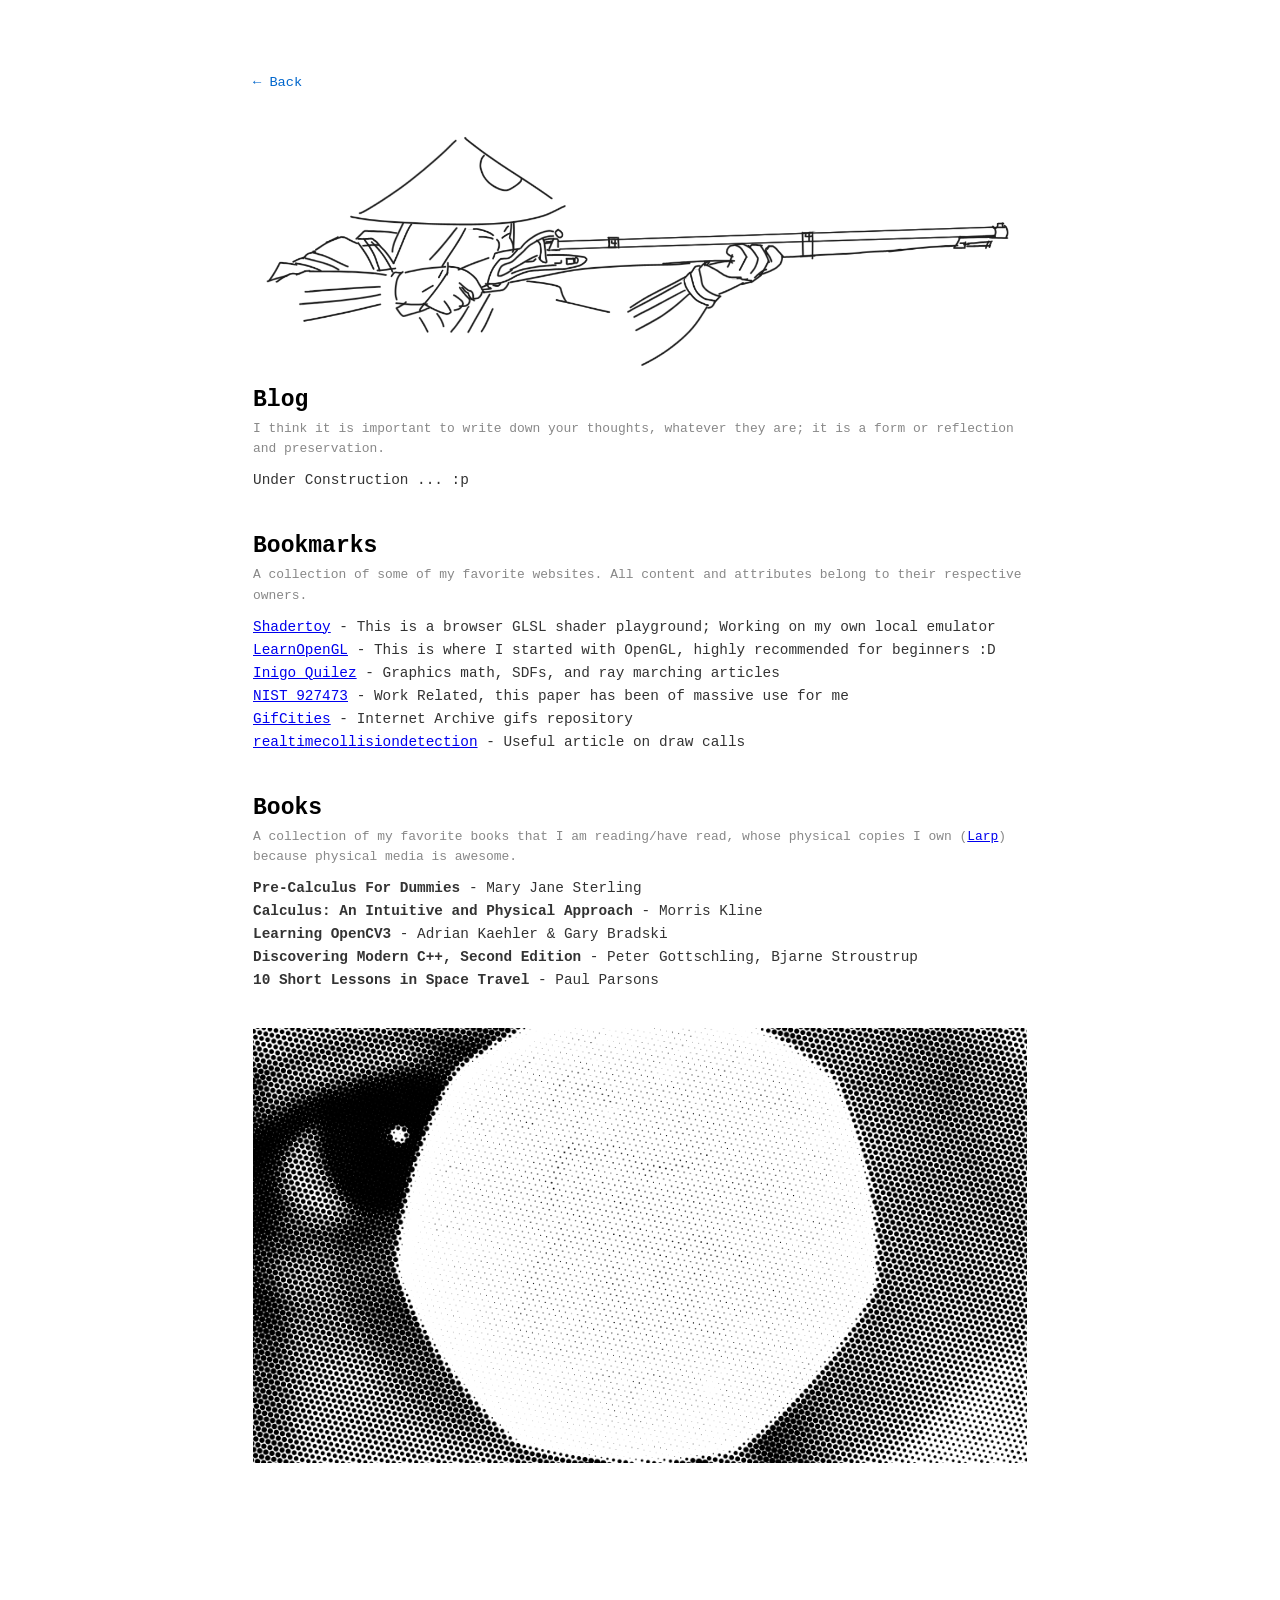
<file: goodies.html>
<!DOCTYPE html>
<html lang="en">

<head>
   <meta charset="UTF-8">
   <meta name="viewport" content="width=device-width, initial-scale=1.0">
   <title>Goodies - Marcelino Putra</title>

   <link rel="preconnect" href="https://fonts.googleapis.com">
   <link rel="preconnect" href="https://fonts.gstatic.com" crossorigin>
   <link href="https://fonts.googleapis.com/css2?family=Courier+Prime:ital,wght@0,400;0,700;1,400;1,700&display=swap"
      rel="stylesheet">
   <link rel="stylesheet" href="style.css">
</head>

<body>
   <div class="container">
      <a class="back-link" href="index.html">&larr; Back</a>
   </div>

   <div class="page-title">
      <img src="resources/matchlock.png" alt="Matchlock Ashigaru">
   </div>

   <div class="section">
      <h2>Blog</h2>
      <p class="section-desc">I think it is important to write down your thoughts, whatever they are; it is a form or
         reflection and preservation.</p>
      <p>Under Construction ... :p</p>
   </div>

   <div class="section">
      <h2>Bookmarks</h2>
      <p class="section-desc">A collection of some of my favorite websites. All content and attributes belong to their
         respective owners.</p>
      <p><a href="https://www.shadertoy.com/" target="_blank">Shadertoy</a> - This is a browser GLSL shader playground;
         Working on my own local emulator</p>
      <p><a href="https://learnopengl.com/" target="_blank">LearnOpenGL</a> - This is where I started with OpenGL,
         highly recommended for beginners :D</p>
      <p><a href="https://iquilezles.org/articles/" target="_blank">Inigo Quilez</a> - Graphics math, SDFs, and ray
         marching articles</p>
      <p><a href="https://tsapps.nist.gov/publication/get_pdf.cfm?pub_id=927473" target="_blank">NIST 927473</a> - Work
         Related, this paper has been of massive use for me</p>
      <p><a href="https://gifcities.org/" target="_blank">GifCities</a> - Internet Archive gifs repository</p>
      <p><a href="https://realtimecollisiondetection.net/blog/?p=86" target="_blank">realtimecollisiondetection</a> -
         Useful article on draw calls</p>
      <!-- <p><a href="https://www.sarcnet.org/" target="_blank">SARCNET</a> - Wonderful amateur radio articles</p> -->
   </div>

   <div class="section">
      <h2>Books</h2>
      <p class="section-desc">A collection of my favorite books that I am reading/have read, whose physical copies I own
         (<a href="http://larp.urbanup.com/14108013" target="_blank">Larp</a>)
         because physical media is awesome.</p>
      <p><b>Pre-Calculus For Dummies</b> - Mary Jane Sterling</p>
      <p><b>Calculus: An Intuitive and Physical Approach</b> - Morris Kline</p>
      <p><b>Learning OpenCV3</b> - Adrian Kaehler & Gary Bradski</p>
      <p><b>Discovering Modern C++, Second Edition</b> - Peter Gottschling, Bjarne Stroustrup</p>
      <p><b>10 Short Lessons in Space Travel</b> - Paul Parsons</p>
   </div>

   <div class="construction">
      <!-- <h1>Index</h1> -->
      <div class="construction-images">
         <img src="resources/eye_halftone.png">
      </div>
      <!-- <p>Sorry! This page is under construction!</p> -->

      <!-- moar content goes here -->
      <!-- UNDER CONSTRUCTION!!! -->
   </div>
</body>

</html>
</file>
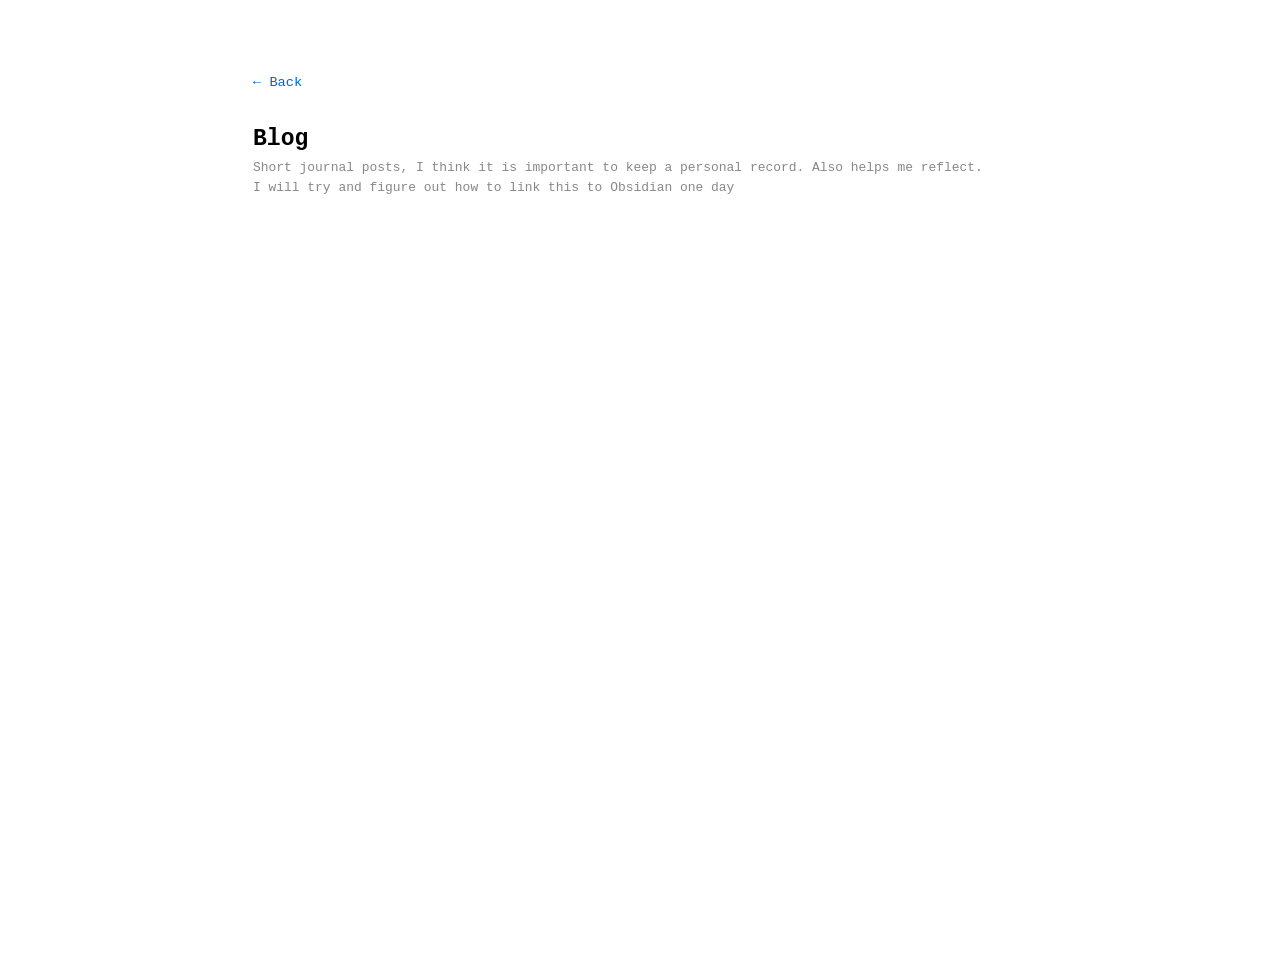
<file: journal.html>
<!DOCTYPE html>
<html lang="en">
<head>
    <meta charset="UTF-8">
    <meta name="viewport" content="width=device-width, initial-scale=1.0">
    <title>Journal - Marcelino Putra</title>

    <link rel="preconnect" href="https://fonts.googleapis.com">
    <link rel="preconnect" href="https://fonts.gstatic.com" crossorigin>
    <link href="https://fonts.googleapis.com/css2?family=Courier+Prime:ital,wght@0,400;0,700;1,400;1,700&display=swap" rel="stylesheet">
    <link rel="stylesheet" href="style.css">
</head>
<body>
    <div class="container">
        <a class="back-link" href="index.html">&larr; Back</a>
    </div>

    <div class="section">
        <h2>Blog</h2>
        <p class="section-desc">
            Short journal posts, I think it is important to keep a personal record. Also helps me reflect.
            <br> I will try and figure out how to link this to Obsidian one day
        </p>
    </div>
</body>

</html>
</file>
<file: style.css>
/* base */

html {
    zoom: 0.9;
    /* zoom: 1.0; */
}

* {
    margin: 0;
    padding: 0;
    box-sizing: border-box;
}

body {
    /* font-family: -apple-system, BlinkMacSystemFont, 'Segoe UI', Arial, sans-serif; */
    /* font-family: 'Courier Prime', serif; */
    font-family: 'Inconsolata', monospace;
    line-height: 1.6;
    color: #333;
    background-color: #fff;
    opacity: 1;
    transition: opacity 0.3s ease;
    min-height: 100vh;
    padding-bottom: 60px;
}

@starting-style {
    body {
        opacity: 0;
    }
}

/* index */

.scibar {
    position: relative;
    max-width: 1200px;
    margin: 34px auto 20px;
    padding: 0 20px;
}

.scibar-bar {
    height: 8px;
    border-radius: 0;
    background: linear-gradient(to right,
        #440154 0%, #440154 12.5%,
        #46327e 12.5%, #46327e 25%,
        #365c8d 25%, #365c8d 37.5%,
        #277f8e 37.5%, #277f8e 50%,
        #1fa187 50%, #1fa187 62.5%,
        #4ac16d 62.5%, #4ac16d 75%,
        #a0da39 75%, #a0da39 87.5%,
        #fde725 87.5%, #fde725 100%);
}

.scibar-tick {
    position: absolute;
    bottom: 100%;
    margin-bottom: 3px;
    display: flex;
    flex-direction: column;
    align-items: center;
    gap: 2px;
    pointer-events: none;
}

.scibar-tick-low {
    left: 20px;
    transform: translateX(-50%);
}

.scibar-tick-high {
    right: 20px;
    transform: translateX(50%);
}

.scibar-tick-mark {
    width: 1px;
    height: 6px;
    background: #999;
}

.scibar-tick-label {
    font-size: 0.65rem;
    color: #888;
    text-transform: uppercase;
    letter-spacing: 0.06em;
}

.spacecraft-banner {
    max-width: 1200px;
    margin: 20px auto 0;
    padding: 0 20px;
    text-align: center;
}

.spacecraft-banner img {
    width: 100%;
    height: auto;
    display: block;
    margin: 0 auto;
}

@media (max-width: 600px) and (orientation: portrait) {
    .spacecraft-banner {
        width: 100%;
        max-width: none;
        aspect-ratio: 1608 / 2898;
        padding: 0;
        margin: 20px auto 0;
        overflow: hidden;
        position: relative;
    }

    .spacecraft-banner img {
        position: absolute;
        top: 50%;
        left: 50%;
        width: calc(100vw * 2898 / 1608);
        max-width: none;
        height: auto;
        transform: translate(-50%, -50%) rotate(90deg);
    }
}

.container {
    max-width: 900px;
    margin: 80px auto 20px;
    padding: 0 20px;
    display: flex;
    align-items: flex-start;
    gap: 30px;
}

.profile-sidebar {
    display: flex;
    flex-direction: column;
    align-items: flex-end;
    gap: 4px;
    flex-shrink: 0;
    width: 180px;
}

.blinkies {
    display: grid;
    grid-template-columns: repeat(2, 88px);
    gap: 4px;
    margin-top: 10px;
    justify-content: flex-end;
}

.blinkies a {
    line-height: 0;
}

.profile-image {
    flex-shrink: 0;
    width: 220px;
    height: 220px;
    border-radius: 50%;
    overflow: hidden;
}

.profile-image img {
    width: 100%;
    height: 100%;
    object-fit: cover;
    display: block;
}

.sidebar-right {
    display: flex;
    flex-direction: column;
    align-items: flex-end;
    gap: 4px;
}

.webring-label {
    width: 220px;
    flex-shrink: 0;
    font-weight: 600;
    font-size: 0.85rem;
    color: #333;
    text-align: center;
    /* margin-top: 16px; */
}

.webring {
    display: flex;
    align-items: center;
    gap: 6px;
    width: 220px;
    flex-shrink: 0;
    /* margin-bottom: 16px; */
}

.webring-arrow {
    flex: 1;
    display: block;
    text-align: center;
    color: #0066cc;
    text-decoration: none;
    font-size: 1rem;
    line-height: 1;
}

.webring-arrow:hover {
    text-decoration: underline;
}

.webring-random {
    flex-shrink: 0;
    text-align: center;
    color: #0066cc;
    text-decoration: none;
    font-size: 0.75rem;
    white-space: nowrap;
    overflow: hidden;
    text-overflow: ellipsis;
}

.webring-random:hover {
    text-decoration: underline;
}

.tree-image {
    flex-shrink: 0;
    width: 220px;
}

.tree-image img {
    width: 100%;
    display: block;
}

p {
    font-size: 1rem;
}

.info h1 {
    font-size: 1.8rem;
    font-weight: 600;
    color: #000;
    margin-bottom: 8px;
}

.info p {
    color: #555;
    margin-bottom: 10px;
}

.info a {
    color: #0066cc;
    text-decoration: none;
}

.info a:hover {
    text-decoration: underline;
}


.info .disclaimer {
    font-size: 0.8rem;
    color: #888;
}

.contact {
    margin-top: 20px;
    padding-top: 15px;
    border-top: 1px solid #ddd;
}

.contact-label {
    font-weight: 600;
    margin-bottom: 8px;
}

.contact-details {
    font-size: 0.85rem;
}

.view-counter {
    font-size: 0.75rem;
    color: #aaa;
    text-align: right;
    margin-top: 4px;
    letter-spacing: 0.02em;
}

/* THESE ARE THE CONFIGS FOR MOBILE!!!! */
@media (max-width: 768px) {
    .container {
        flex-direction: column;
        align-items: stretch;
        margin-top: 30px;
        gap: 4px;
    }

    .container .info {
        text-align: left;
    }

    p {
        font-size: 0.9rem;
    }

    .container .info h1 {
        text-align: center;
    }

    .container .info .links {
        text-align: center;
    }

    .profile-sidebar {
        display: flex;
        flex-direction: row;
        align-items: center;
        gap: 14px;
        width: fit-content;
        margin: 0 auto;
        /* margin: 0; */
    }

    .profile-image {
        width: 160px;
        height: 160px;
        flex-shrink: 0;
    }

    .tree-image {
        width: 160px;
    }

    .webring-label {
        width: 160px;
    }

    .webring {
        width: 160px;
    }

    .webring-random {
        font-size: 0.65rem;
    }

    .sidebar-right {
        display: flex;
        flex-direction: column;
        gap: 4px;
    }

    .blinkies {
        display: grid;
        grid-template-columns: repeat(2, 88px); /* set the column count here */
        gap: 4px;
        margin-top: 0;
        align-items: start;
    }

    .view-counter {
        text-align: left;
        margin-top: 0;
    }
}

@property --wave {
    syntax: '<number>';
    initial-value: 0;
    inherits: false;
}

@keyframes wave-roll {
    to { --wave: 6.283185; }
}

.wavy-trident {
    display: inline-block;
    animation: wave-roll 1.4s linear infinite;
    translate: 0 calc(sin(var(--nth) * 1.2 - var(--wave)) * 2px); /* I like this style already */
}

.proverb-separator {
    max-width: 1200px;
    margin: 30px auto 40px;
    padding: 0 20px;
    overflow: hidden;
}

.proverb-track {
    display: flex;
    width: fit-content;
    animation: proverb-scroll 22.8s linear infinite;
}

.proverb-track img {
    display: block;
    width: auto;
    height: 50px;
    flex-shrink: 0;
}

@media (max-width: 768px) {
    .proverb-separator {
        padding: 0;
    }
}


@keyframes proverb-scroll {
    from { transform: translateX(0); }
    to { transform: translateX(-25%); }
}

.showcase {
    max-width: 1200px;
    margin: 0 auto;
    padding: 0 20px;
}

.showcase h2 {
    font-size: 1.6rem;
    font-weight: 600;
    color: #000;
    margin-bottom: 10px;
    /* border-bottom: 1px solid #e5e5e5; */
    /* padding-bottom: 5px; */
}

.showcase-grid {
    display: grid;
    grid-template-columns: repeat(3, 1fr);
    gap: 15px;
}

.showcase-grid a {
    position: relative;
    display: block;
    transform: rotate(var(--r, 0deg));
}

.showcase-grid a:hover {
    z-index: 2;
}

.showcase-grid a.featured::before {
    content: '';
    position: absolute;
    inset: -6px;
    border: 3px dotted #1e1e1e;
    border-radius: 6px;
    pointer-events: none;
    transition: inset 0.2s ease;
}

.showcase-grid a.featured:hover::before {
    inset: calc(-3% - 6px);
}

.showcase-img {
    display: block;
    width: 100%;
    height: 220px;
    object-fit: cover;
    border-radius: 6px;
    box-shadow: 0 3px 8px rgba(0, 0, 0, 0.2);
    transition: transform 0.2s ease, box-shadow 0.2s ease, opacity 0.5s ease;
}

.showcase-grid a:hover .showcase-img {
    transform: scale(1.08);
    box-shadow: 0 8px 16px rgba(0, 0, 0, 0.3);
}

/* overlay images - cycled by projects.js */
.showcase-img:not(:first-child) {
    opacity: 0;
    position: absolute;
    top: 0;
    left: 0;
    width: 100%;
    height: 100%;
}

@media (max-width: 768px) {
    .showcase-grid {
        grid-template-columns: repeat(2, 1fr);
    }

    .showcase-img {
        height: 160px;
    }
}

@media (max-width: 480px) {
    .showcase-grid {
        grid-template-columns: 1fr;
    }

    .showcase-img {
        height: 180px;
    }

    .extras-border img {
        width: 130px;
    }

    .characters-row .char-bow {
        width: 130px;
    }

    .characters-row .char-yari {
        width: 151px;
    }
}

.extras {
    max-width: 1200px;
    margin: 30px auto 0;
    padding: 0 20px;
    text-align: center;
}

.extras-border {
    display: flex;
    flex-direction: row;
    justify-content: center;
    align-items: flex-end;
    gap: 15px;
    margin-top: 20px;
    margin-bottom: 20px;
}

.extras-border img {
    width: 240px;
    max-width: 100%;
    min-width: 0;
    flex-shrink: 1;
    display: block;
}

.characters-row img {
    height: auto;
    max-width: 100%;
    min-width: 0;
    flex-shrink: 1;
    display: block;
}

.characters-row .char-bow {
    width: 240px;
}

.characters-row .char-yari {
    width: 284px;
}

.quote {
    max-width: 1200px;
    margin: 20px auto 20px;
    padding: 0 20px;
}

.quote summary {
    display: block;
    list-style: none;
    cursor: pointer;
    border-bottom: 1px solid #333;
    font-size: 1.0rem;
}

.quote summary::before {
    content: "↠ Click Me!";
}

.quote summary::-webkit-details-marker {
    display: none;
}

details[open].quote summary::before {
    content: "↡ UnClick Me!";
}

.quote p {
    margin-top: 10px;
    padding: 10px;
    border: 1px solid #333;
}

.extras > a img {
    margin-top: 10px;
}

.code-configs {
    max-width: 1200px;
    margin: 10px auto 0;
    padding: 0 20px;
    text-align: left;
}

.code-configs summary {
    cursor: pointer;
    font-size: 0.8rem;
    color: #555;
    list-style: none;
    user-select: none;
}

.code-configs summary::-webkit-details-marker {
    display: none;
}

.code-configs summary::before {
    content: "↠ ";
}

details[open].code-configs summary::before {
    content: "↡ ";
}

.code-configs-grid {
    display: flex;
    gap: 10px;
    margin-top: 4px;
}

.code-configs-grid > div {
    flex: 1;
    min-width: 0;
}

.code-configs-label {
    display: block;
    font-size: 0.75rem;
    color: #888;
    margin-bottom: 2px;
}

.code-configs pre {
    padding: 8px 10px;
    border: 1px solid #ccc;
    font-size: 0.75rem;
    color: #333;
    background: #fafafa;
    text-align: left;
    white-space: pre;
    overflow-x: auto;
}

.gallery-label {
    display: block;
    height: 36px;
    width: auto;
    margin: 40px auto 0;
}

.goodies-link {
    text-align: center;
    margin-top: 20px;
}

.goodies-link a {
    color: #0066cc;
    text-decoration: none;
}

.goodies-link a:hover {
    text-decoration: underline;
}

.gallery {
    max-width: 1000px;
    margin: 20px auto 0;
    padding: 0 20px;
}

.gallery h2 {
    font-size: 1.6rem;
    font-weight: 600;
    color: #000;
    margin-bottom: 30px;
    text-align: center;
}

.gallery-board {
    display: grid;
    grid-template-columns: repeat(6, 1fr);
    gap: 0px 0px;
    padding: 10px 0 30px;
}

.gallery-img {
    width: 100%;
    aspect-ratio: 1 / 1;
    object-fit: cover;
    background: #fff;
    padding: 10px 10px 30px;
    border: 1px solid #ddd;
    box-shadow: 0 3px 8px rgba(0, 0, 0, 0.2);
    transform: rotate(var(--r, 0deg));
    transition: transform 0.2s ease, box-shadow 0.2s ease;
    cursor: pointer;
    position: relative;
}

.gallery-img:hover {
    transform: rotate(0deg) scale(1.08);
    box-shadow: 0 8px 16px rgba(0, 0, 0, 0.3);
    z-index: 2;
}

@media (max-width: 768px) {
    .gallery-board {
        grid-template-columns: repeat(4, 1fr);
    }

    .gallery-img {
        padding: 6px 6px 18px;
    }
}

@media (max-width: 480px) {
    .gallery-board {
        grid-template-columns: repeat(3, 1fr);
    }

    .gallery-img {
        padding: 4px 4px 14px;
    }
}

.lightbox {
    margin: auto;
    border: none;
    border-radius: 4px;
    padding: 20px;
    max-width: min(90vw, 700px);
    max-height: 90vh;
    background: #fff;
    box-shadow: 0 10px 30px rgba(0, 0, 0, 0.4);
}

.lightbox::backdrop {
    background: rgba(0, 0, 0, 0.7);
}

.lightbox-img {
    display: block;
    max-width: 100%;
    max-height: 70vh;
    object-fit: contain;
}

.lightbox-caption {
    margin-top: 12px;
    font-size: 0.95rem;
    color: #333;
}

.wwf-section {
    max-width: 1200px;
    margin: 30px auto 0;
    padding: 0 20px;
    text-align: center;
}

.wwf-section img {
    width: 440px;
    max-width: 100%;
    object-fit: cover;
}

/* goodies */

.back-link {
    display: inline-block;
    margin-bottom: 10px;
    color: #0066cc;
    text-decoration: none;
    font-size: 0.95rem;
}

.back-link:hover {
    text-decoration: underline;
}

.page-title {
    max-width: 900px;
    margin: 0 auto 0px;
    padding: 0 20px;
    text-align: center;
}

.page-title img {
    width: 100%;
    height: auto;
}

.section h1 {
    font-size: 1.8rem;
    font-weight: 600;
    color: #000;
    margin-bottom: 20px;
    border-bottom: 1px solid #e5e5e5;
    padding-bottom: 8px;
}

.section {
    max-width: 900px;
    margin: 0 auto;
    padding: 0 20px;
}

.section + .section {
    margin-top: 40px;
}

.section h2 {
    font-size: 1.6rem;
    font-weight: 600;
    color: #000;
    /* margin-bottom: 15px; */
    /* border-bottom: 1px solid #e5e5e5; */
    /* padding-bottom: 5px; */
}

.section img {
    max-width: 100%;
}

.section-desc {
    font-size: 0.9rem;
    color: #888;
    margin-bottom: 10px;
}

.construction {
    max-width: 900px;
    margin: 0 auto;
    padding: 40px 20px 0;
}

.construction-images {
    display: flex;
    gap: 4px;
    /* justify-content: center; */
}

.construction-images img {
    flex: 1;
    min-width: 0;
    height: auto;
}
</file>
